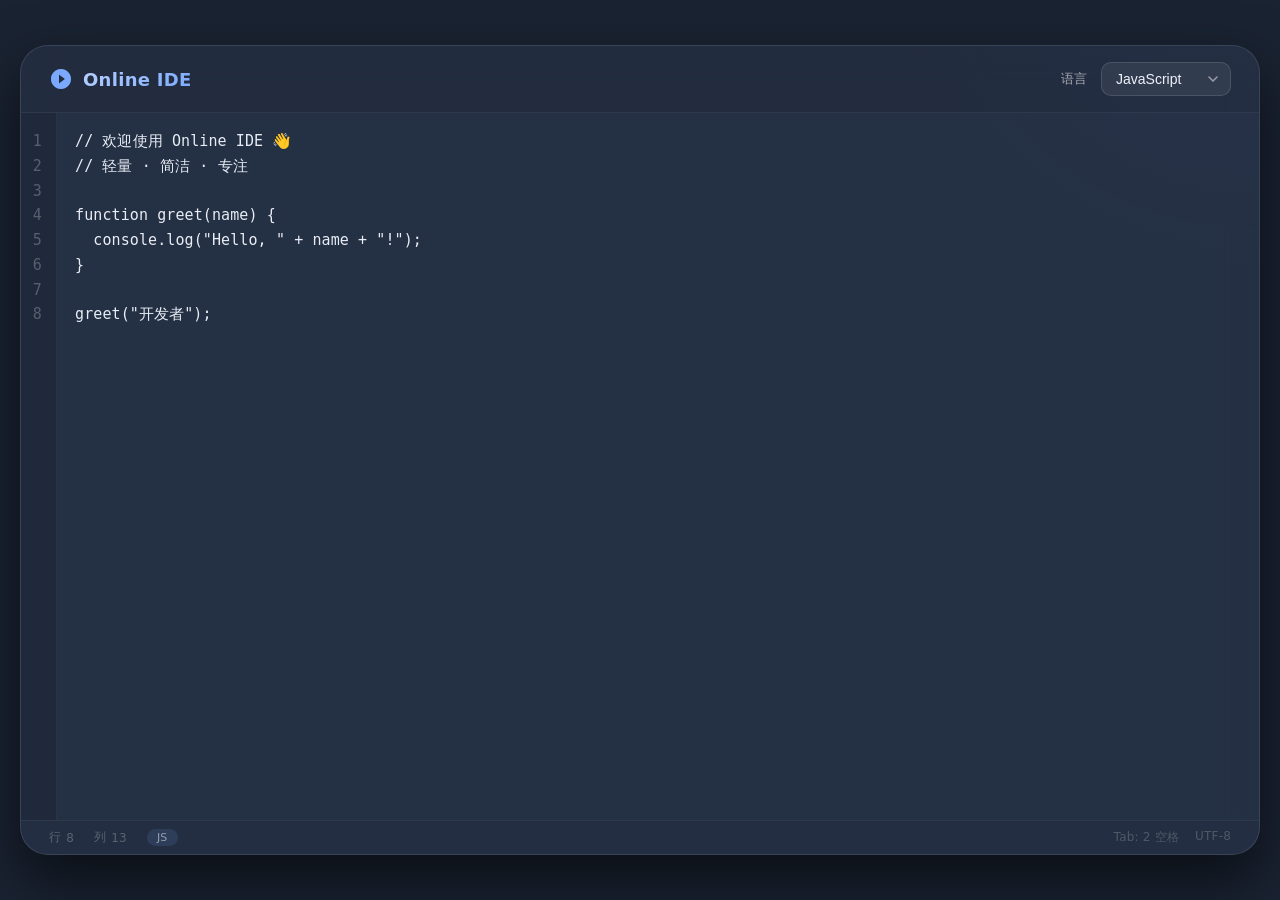
<file: Oldprogramming.html>
<!-- <!DOCTYPE html>
<html lang="zh-CN">

<head>
    <meta charset="UTF-8" />
    <meta name="viewport" content="width=device-width, initial-scale=1.0" />
    <title>WiPhi Blog</title>
    <link rel="stylesheet" href="style.css" />
    <style>
        #ide {
            position: fixed;
            display: flex;
            left: 180px;
            top: 50px;
            right: 50px;
            bottom: 100px;
            background-color: rgba(46, 59, 84, 0.8);
            
        }
    </style>
</head>
<body>
    <div id="menu-placeholder"></div>
    <script>
        fetch('./header.html')
            .then(response => response.text())
            .then(data => {
                document.getElementById('menu-placeholder').innerHTML = data;
            });
    </script>

    <div class="glass" id="ide">
        <h1 style="position: fixed; left: 50px; color: white">Online IDE</h1>

    </div>

    <link rel="stylesheet" href="style.css" />
</body>
</html> -->


<!DOCTYPE html>
<html lang="zh-CN">

<head>
    <meta charset="UTF-8" />
    <meta name="viewport" content="width=device-width, initial-scale=1.0" />
    <title>WiPhi Online </title>
    <style>
        /* ===== 全局重置 & 字体 ===== */
        * {
            margin: 0;
            padding: 0;
            box-sizing: border-box;
        }

        body {
            background: #1a2332;
            font-family: 'Inter', 'Segoe UI', system-ui, -apple-system, sans-serif;
            min-height: 100vh;
            display: flex;
            align-items: center;
            justify-content: center;
            padding: 20px;
        }

        /* ===== 毛玻璃容器 ===== */
        .glass {
            background: rgba(46, 59, 84, 0.72);
            backdrop-filter: blur(18px);
            -webkit-backdrop-filter: blur(18px);
            border-radius: 28px;
            border: 1px solid rgba(255, 255, 255, 0.08);
            box-shadow: 0 25px 60px rgba(0, 0, 0, 0.6);
            width: 100%;
            max-width: 1300px;
            height: 90vh;
            min-height: 520px;
            display: flex;
            flex-direction: column;
            overflow: hidden;
            transition: height 0.2s;
            position: relative;
        }

        /* ===== 顶部栏 ===== */
        .ide-header {
            display: flex;
            align-items: center;
            justify-content: space-between;
            padding: 16px 28px;
            border-bottom: 1px solid rgba(255, 255, 255, 0.06);
            flex-shrink: 0;
            background: rgba(0, 0, 0, 0.15);
        }

        .ide-header .brand {
            display: flex;
            align-items: center;
            gap: 10px;
            color: #eef2f8;
            font-weight: 600;
            font-size: 18px;
            letter-spacing: 0.3px;
            user-select: none;
        }

        .ide-header .brand svg {
            width: 24px;
            height: 24px;
            fill: #7aa9ff;
        }

        .ide-header .brand span {
            background: linear-gradient(135deg, #b7d0ff, #7aa9ff);
            -webkit-background-clip: text;
            background-clip: text;
            -webkit-text-fill-color: transparent;
            font-weight: 700;
        }

        .ide-header .controls {
            display: flex;
            align-items: center;
            gap: 14px;
        }

        .ide-header .controls label {
            color: rgba(255, 255, 255, 0.6);
            font-size: 13px;
            font-weight: 500;
            letter-spacing: 0.2px;
        }

        .ide-header .controls select {
            background: rgba(255, 255, 255, 0.07);
            border: 1px solid rgba(255, 255, 255, 0.12);
            border-radius: 10px;
            padding: 8px 16px 8px 14px;
            font-size: 14px;
            font-weight: 500;
            color: #eef2f8;
            cursor: pointer;
            outline: none;
            transition: all 0.2s;
            appearance: none;
            -webkit-appearance: none;
            background-image: url("data:image/svg+xml,%3Csvg xmlns='http://www.w3.org/2000/svg' width='10' height='6'%3E%3Cpath d='M1 1l4 4 4-4' stroke='rgba(255,255,255,0.5)' stroke-width='1.5' fill='none' stroke-linecap='round'/%3E%3C/svg%3E");
            background-repeat: no-repeat;
            background-position: right 12px center;
            padding-right: 34px;
            min-width: 130px;
        }

        .ide-header .controls select:hover {
            background-color: rgba(255, 255, 255, 0.12);
            border-color: rgba(255, 255, 255, 0.2);
        }

        .ide-header .controls select:focus {
            border-color: #7aa9ff;
            box-shadow: 0 0 0 3px rgba(122, 169, 255, 0.2);
        }

        .ide-header .controls select option {
            background: #1e2a3a;
            color: #eef2f8;
        }

        /* ===== 编辑器主体 ===== */
        .editor-body {
            display: flex;
            flex: 1;
            min-height: 0;
            padding: 0 0 0 0;
            position: relative;
        }

        /* ===== 行号区域 ===== */
        .line-numbers {
            flex-shrink: 0;
            width: 56px;
            padding: 16px 0 16px 0;
            background: rgba(0, 0, 0, 0.2);
            border-right: 1px solid rgba(255, 255, 255, 0.05);
            overflow: hidden;
            user-select: none;
            position: relative;
            font-family: 'JetBrains Mono', 'Fira Code', 'Cascadia Code', 'Menlo', 'Consolas', monospace;
            font-size: 15px;
            line-height: 1.65;
            color: rgba(255, 255, 255, 0.25);
            text-align: right;
            padding-right: 14px;
            letter-spacing: 0.2px;
            transition: width 0.15s;
        }

        .line-numbers .line-num-inner {
            padding-top: 0;
            white-space: pre;
            will-change: transform;
        }

        .line-numbers .line-num-inner span {
            display: block;
            font-variant-numeric: tabular-nums;
        }

        /* ===== Textarea 编辑区 ===== */
        .editor-textarea-wrap {
            flex: 1;
            position: relative;
            min-width: 0;
            background: rgba(0, 0, 0, 0.08);
        }

        .editor-textarea-wrap textarea {
            width: 100%;
            height: 100%;
            padding: 16px 20px 16px 18px;
            border: none;
            outline: none;
            resize: none;
            background: transparent;
            font-family: 'JetBrains Mono', 'Fira Code', 'Cascadia Code', 'Menlo', 'Consolas', monospace;
            font-size: 15px;
            line-height: 1.65;
            color: #e8edf5;
            caret-color: #7aa9ff;
            tab-size: 2;
            -moz-tab-size: 2;
            letter-spacing: 0.1px;
            overflow: auto;
        }

        .editor-textarea-wrap textarea::selection {
            background: rgba(122, 169, 255, 0.3);
        }

        .editor-textarea-wrap textarea::placeholder {
            color: rgba(255, 255, 255, 0.18);
            font-style: italic;
            font-weight: 400;
            letter-spacing: 0.2px;
        }

        .editor-textarea-wrap textarea::-webkit-scrollbar {
            width: 8px;
            height: 8px;
        }

        .editor-textarea-wrap textarea::-webkit-scrollbar-track {
            background: rgba(255, 255, 255, 0.03);
            border-radius: 4px;
        }

        .editor-textarea-wrap textarea::-webkit-scrollbar-thumb {
            background: rgba(255, 255, 255, 0.12);
            border-radius: 4px;
            transition: background 0.2s;
        }

        .editor-textarea-wrap textarea::-webkit-scrollbar-thumb:hover {
            background: rgba(255, 255, 255, 0.2);
        }

        .editor-textarea-wrap textarea::-webkit-scrollbar-corner {
            background: transparent;
        }

        /* ===== 底部状态栏 ===== */
        .ide-footer {
            flex-shrink: 0;
            padding: 8px 28px;
            border-top: 1px solid rgba(255, 255, 255, 0.05);
            display: flex;
            justify-content: space-between;
            align-items: center;
            font-size: 12px;
            color: rgba(255, 255, 255, 0.25);
            background: rgba(0, 0, 0, 0.1);
            font-weight: 450;
            letter-spacing: 0.2px;
        }

        .ide-footer .status-left {
            display: flex;
            gap: 20px;
        }

        .ide-footer .status-left span {
            display: flex;
            align-items: center;
            gap: 5px;
        }

        .ide-footer .status-left .badge {
            background: rgba(122, 169, 255, 0.12);
            padding: 2px 10px;
            border-radius: 20px;
            color: rgba(255, 255, 255, 0.5);
            font-size: 11px;
        }

        .ide-footer .status-right {
            display: flex;
            gap: 16px;
            color: rgba(255, 255, 255, 0.2);
        }

        /* ===== 空状态 ===== */
        .editor-empty-hint {
            position: absolute;
            top: 50%;
            left: 50%;
            transform: translate(-50%, -50%);
            color: rgba(255, 255, 255, 0.06);
            font-size: 15px;
            font-weight: 400;
            pointer-events: none;
            letter-spacing: 0.3px;
            white-space: nowrap;
            font-family: 'Inter', system-ui, sans-serif;
        }

        /* ===== 滚动同步 - 行号区域滚动条隐藏 ===== */
        .line-numbers::-webkit-scrollbar {
            width: 0;
            height: 0;
        }

        .line-numbers {
            scrollbar-width: none;
            -ms-overflow-style: none;
        }

        /* ===== 响应式 ===== */
        @media (max-width: 768px) {
            body {
                padding: 10px;
            }
            .glass {
                height: 94vh;
                border-radius: 18px;
                min-height: 400px;
            }
            .ide-header {
                padding: 12px 18px;
                flex-wrap: wrap;
                gap: 8px;
            }
            .ide-header .brand {
                font-size: 15px;
            }
            .ide-header .controls select {
                min-width: 100px;
                font-size: 13px;
                padding: 6px 30px 6px 12px;
            }
            .line-numbers {
                width: 42px;
                padding-right: 10px;
                font-size: 13px;
                padding-left: 6px;
            }
            .editor-textarea-wrap textarea {
                font-size: 13px;
                padding: 12px 14px 12px 14px;
            }
            .ide-footer {
                padding: 6px 16px;
                font-size: 11px;
                flex-wrap: wrap;
                gap: 4px;
            }
            .ide-footer .status-left {
                gap: 10px;
                flex-wrap: wrap;
            }
            .editor-empty-hint {
                font-size: 12px;
            }
        }

        @media (max-width: 480px) {
            .ide-header .brand {
                font-size: 13px;
            }
            .ide-header .brand svg {
                width: 18px;
                height: 18px;
            }
            .ide-header .controls label {
                font-size: 11px;
            }
            .ide-header .controls select {
                min-width: 80px;
                font-size: 12px;
                padding: 4px 26px 4px 10px;
            }
            .line-numbers {
                width: 34px;
                padding-right: 6px;
                font-size: 11px;
                padding-left: 4px;
            }
            .editor-textarea-wrap textarea {
                font-size: 12px;
                padding: 10px 10px 10px 12px;
                line-height: 1.6;
            }
            .ide-footer {
                font-size: 10px;
                padding: 4px 12px;
            }
        }

        /* ===== 自定义滚动条 (Firefox) ===== */
        .editor-textarea-wrap textarea {
            scrollbar-width: thin;
            scrollbar-color: rgba(255, 255, 255, 0.12) transparent;
        }

        /* ===== 主题微光 ===== */
        .glass::before {
            content: '';
            position: absolute;
            top: -50%;
            right: -30%;
            width: 60%;
            height: 80%;
            background: radial-gradient(ellipse, rgba(122, 169, 255, 0.04) 0%, transparent 70%);
            pointer-events: none;
            border-radius: 50%;
            z-index: 0;
        }

        .glass>* {
            position: relative;
            z-index: 1;
        }

        /* ===== 行号活跃行高亮 (可选) ===== */
        .line-numbers .active-line {
            color: rgba(255, 255, 255, 0.5);
        }

        /* ===== 加载字体 (后备) ===== */
        @supports (font-variation-settings: normal) {
            .line-numbers,
            .editor-textarea-wrap textarea {
                font-family: 'JetBrains Mono', 'Fira Code', 'Cascadia Code', monospace;
            }
        }
    </style>
</head>

<body>

    <div class="glass" id="app">

        <!-- ===== 顶部栏 ===== -->
        <header class="ide-header">
            <div class="brand">
                <svg viewBox="0 0 24 24" width="24" height="24">
                    <path d="M12 2C6.48 2 2 6.48 2 12s4.48 10 10 10 10-4.48 10-10S17.52 2 12 2zm-2 14.5v-9l6 4.5-6 4.5z"/>
                    <path d="M12 2C6.48 2 2 6.48 2 12s4.48 10 10 10 10-4.48 10-10S17.52 2 12 2zm-2 14.5v-9l6 4.5-6 4.5z" opacity="0.3"/>
                </svg>
                <span>Online IDE</span>
            </div>
            <div class="controls">
                <label for="langSelect">语言</label>
                <select id="langSelect">
                    <option value="javascript">JavaScript</option>
                    <option value="python">Python</option>
                    <option value="html">HTML</option>
                    <option value="css">CSS</option>
                    <option value="java">Java</option>
                    <option value="cpp">C++</option>
                    <option value="csharp">C#</option>
                    <option value="go">Go</option>
                    <option value="rust">Rust</option>
                    <option value="typescript">TypeScript</option>
                    <option value="php">PHP</option>
                    <option value="ruby">Ruby</option>
                    <option value="swift">Swift</option>
                    <option value="kotlin">Kotlin</option>
                    <option value="sql">SQL</option>
                    <option value="shell">Shell</option>
                </select>
            </div>
        </header>

        <!-- ===== 编辑器主体 ===== -->
        <div class="editor-body">

            <!-- 行号 -->
            <div class="line-numbers" id="lineNumbers">
                <div class="line-num-inner" id="lineNumInner">
                    <span>1</span>
                </div>
            </div>

            <!-- 文本输入 -->
            <div class="editor-textarea-wrap">
                <textarea id="codeEditor" placeholder="在此输入代码…" spellcheck="false" autofocus></textarea>
                <div class="editor-empty-hint" id="emptyHint">⌨️ 开始编码</div>
            </div>
        </div>

        <!-- ===== 底部状态栏 ===== -->
        <footer class="ide-footer">
            <div class="status-left">
                <span>
                    <span>行</span>
                    <span id="lineCount">1</span>
                </span>
                <span>
                    <span>列</span>
                    <span id="colCount">0</span>
                </span>
                <span class="badge" id="langBadge">JS</span>
            </div>
            <div class="status-right">
                <span>Tab: 2 空格</span>
                <span>UTF-8</span>
            </div>
        </footer>
    </div>

    <script>
        (function() {
            'use strict';

            // ===== DOM 引用 =====
            const editor = document.getElementById('codeEditor');
            const lineNumInner = document.getElementById('lineNumInner');
            const lineNumbers = document.getElementById('lineNumbers');
            const lineCountEl = document.getElementById('lineCount');
            const colCountEl = document.getElementById('colCount');
            const langSelect = document.getElementById('langSelect');
            const langBadge = document.getElementById('langBadge');
            const emptyHint = document.getElementById('emptyHint');

            // ===== 语言占位符映射 =====
            const placeholders = {
                javascript: '// 输入 JavaScript 代码…',
                python: '# 输入 Python 代码…',
                html: '<!-- 输入 HTML 代码… -->',
                css: '/* 输入 CSS 代码… */',
                java: '// 输入 Java 代码…',
                cpp: '// 输入 C++ 代码…',
                csharp: '// 输入 C# 代码…',
                go: '// 输入 Go 代码…',
                rust: '// 输入 Rust 代码…',
                typescript: '// 输入 TypeScript 代码…',
                php: '<?php // 输入 PHP 代码… ?>',
                ruby: '# 输入 Ruby 代码…',
                swift: '// 输入 Swift 代码…',
                kotlin: '// 输入 Kotlin 代码…',
                sql: '-- 输入 SQL 代码…',
                shell: '# 输入 Shell 代码…'
            };

            const langBadges = {
                javascript: 'JS',
                python: 'PY',
                html: 'HTML',
                css: 'CSS',
                java: 'JAVA',
                cpp: 'C++',
                csharp: 'C#',
                go: 'GO',
                rust: 'RS',
                typescript: 'TS',
                php: 'PHP',
                ruby: 'RB',
                swift: 'SWIFT',
                kotlin: 'KT',
                sql: 'SQL',
                shell: 'SH'
            };

            // ===== 更新行号 =====
            function updateLineNumbers() {
                const text = editor.value;
                const lines = text.split('\n');
                const count = lines.length;

                // 生成行号 HTML
                let html = '';
                for (let i = 1; i <= count; i++) {
                    html += `<span>${i}</span>`;
                }
                lineNumInner.innerHTML = html || '<span>1</span>';

                // 更新状态栏
                lineCountEl.textContent = count;

                // 显示/隐藏空状态提示
                if (text.trim() === '' && count <= 1) {
                    emptyHint.style.display = 'block';
                } else {
                    emptyHint.style.display = 'none';
                }

                // 同步滚动
                syncScroll();
            }

            // ===== 同步滚动 =====
            function syncScroll() {
                lineNumbers.scrollTop = editor.scrollTop;
            }

            // ===== 更新行列位置 =====
            function updateCursorPosition() {
                const text = editor.value;
                const pos = editor.selectionStart;
                const lines = text.substring(0, pos).split('\n');
                const row = lines.length;
                const col = lines[lines.length - 1].length;
                colCountEl.textContent = col;
                // 行号已经在 updateLineNumbers 中更新了
            }

            // ===== 语言切换 =====
            function applyLanguage(lang) {
                const placeholder = placeholders[lang] || '在此输入代码…';
                editor.placeholder = placeholder;
                const badge = langBadges[lang] || lang.toUpperCase().slice(0, 3);
                langBadge.textContent = badge;
                // 可选：添加一个数据属性
                editor.dataset.lang = lang;
            }

            // ===== 处理输入事件 =====
            function onInput() {
                updateLineNumbers();
                updateCursorPosition();
            }

            // ===== 处理选择/光标移动 =====
            function onCursorMove() {
                updateCursorPosition();
            }

            // ===== 处理滚动 =====
            function onScroll() {
                syncScroll();
            }

            // ===== 处理 Tab 键 =====
            function onTabKey(e) {
                if (e.key === 'Tab') {
                    e.preventDefault();
                    const start = editor.selectionStart;
                    const end = editor.selectionEnd;
                    const text = editor.value;
                    // 插入 2 个空格
                    const indent = '  ';
                    editor.value = text.substring(0, start) + indent + text.substring(end);
                    editor.selectionStart = editor.selectionEnd = start + indent.length;
                    onInput();
                }
            }

            // ===== 窗口尺寸变化时保持行号对齐 =====
            function onResize() {
                // 行号区域宽度自适应（根据最大行数）
                const lineCount = lineNumInner.children.length || 1;
                const digitCount = String(lineCount).length;
                const minWidth = 36;
                const width = Math.max(minWidth, digitCount * 12 + 24);
                lineNumbers.style.width = width + 'px';
            }

            // ===== 初始化 =====
            function init() {
                // 设置默认语言
                const defaultLang = 'javascript';
                langSelect.value = defaultLang;
                applyLanguage(defaultLang);

                // 初始内容 (示例)
                editor.value = `// 欢迎使用 Online IDE 👋\n// 轻量 · 简洁 · 专注\n\nfunction greet(name) {\n  console.log("Hello, " + name + "!");\n}\n\ngreet("开发者");`;

                // 更新所有
                onInput();
                onResize();

                // 绑定事件
                editor.addEventListener('input', onInput);
                editor.addEventListener('scroll', onScroll);
                editor.addEventListener('keydown', onTabKey);
                editor.addEventListener('click', onCursorMove);
                editor.addEventListener('keyup', onCursorMove);
                editor.addEventListener('select', onCursorMove);

                // 语言切换
                langSelect.addEventListener('change', function() {
                    const lang = this.value;
                    applyLanguage(lang);
                    // 聚焦编辑器
                    editor.focus();
                });

                // 窗口尺寸变化
                window.addEventListener('resize', onResize);

                // 点击编辑器时隐藏空提示
                editor.addEventListener('focus', function() {
                    if (editor.value.trim() === '' && editor.value.split('\n').length <= 1) {
                        emptyHint.style.display = 'none';
                    }
                });

                editor.addEventListener('blur', function() {
                    if (editor.value.trim() === '' && editor.value.split('\n').length <= 1) {
                        emptyHint.style.display = 'block';
                    }
                });

                // 额外：当编辑器内容为空时，显示空提示
                // 已经包含在 updateLineNumbers 中

                // 小技巧：点击行号区域聚焦编辑器
                lineNumbers.addEventListener('click', function() {
                    editor.focus();
                });

                console.log('✨ Online IDE 已启动');
            }

            // ===== DOM 就绪后初始化 =====
            if (document.readyState === 'loading') {
                document.addEventListener('DOMContentLoaded', init);
            } else {
                init();
            }

        })();
    </script>

</body>

</html>
</file>
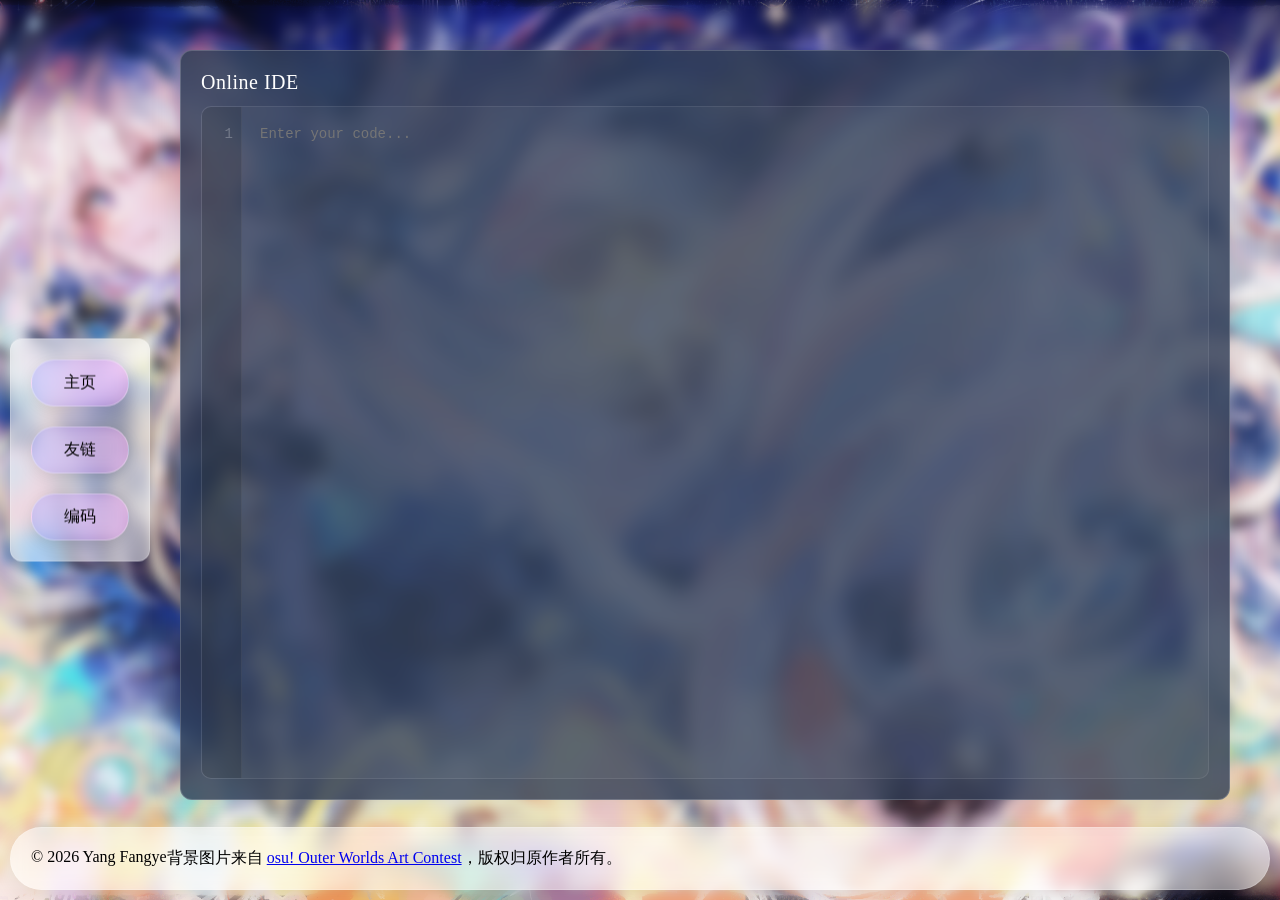
<file: programming.html>
<!DOCTYPE html>
<html lang="zh-CN">

<head>
    <meta charset="UTF-8" />
    <meta name="viewport" content="width=device-width, initial-scale=1.0" />
    <title>WiPhi Blog</title>
    <link rel="stylesheet" href="style.css" />
    <style>
        /* 保持原有 #ide 样式，额外添加内部布局 */
        #ide {
            position: fixed;
            display: flex;
            flex-direction: column;
            left: 180px;
            top: 50px;
            right: 50px;
            bottom: 100px;
            background-color: rgba(46, 59, 84, 0.8);
            padding: 20px;
            box-sizing: border-box;
            gap: 12px;
        }

        #ide h1 {
            margin: 0;
            color: white;
            font-size: 20px;
            flex-shrink: 0;
            font-weight: 500;
            letter-spacing: 0.5px;
        }

        /* 编辑器包裹层（行号 + textarea 水平排列） */
        .editor-wrapper {
            flex: 1;
            display: flex;
            min-height: 0;          /* 防止flex溢出 */
            border-radius: 10px;
            overflow: hidden;       /* 圆角裁剪 */
            background: rgba(255, 255, 255, 0.04);
            border: 1px solid rgba(255, 255, 255, 0.08);
        }

        /* 行号区域 */
        .line-numbers {
            padding: 16px 8px 16px 14px;
            background: rgba(0, 0, 0, 0.15);
            color: rgba(255, 255, 255, 0.25);
            font-family: 'Consolas', 'Monaco', 'Courier New', monospace;
            font-size: 14px;
            line-height: 1.6;
            text-align: right;
            user-select: none;
            overflow: hidden;
            flex-shrink: 0;
            min-width: 40px;
            white-space: pre;
            box-sizing: border-box;
            border-right: 1px solid rgba(255, 255, 255, 0.06);
        }

        /* textarea 样式（原有基础上微调） */
        #ide textarea {
            flex: 1;
            width: 100%;
            padding: 16px 18px;
            background: transparent;       /* 透明，由父容器背景托底 */
            border: none;
            border-radius: 0;
            color: #e6edf5;
            font-size: 14px;
            font-family: 'Consolas', 'Monaco', 'Courier New', monospace;
            line-height: 1.6;
            resize: none;
            outline: none;
            box-sizing: border-box;
            /* 滚动条已在父容器内，无需额外边框 */
        }

        /* 聚焦时由父容器边框控制，textarea 本身无边框 */
        .editor-wrapper:focus-within {
            border-color: rgba(255, 255, 255, 0.25);
            background: rgba(255, 255, 255, 0.07);
        }

        /* 滚动条美化（直接作用于 textarea） */
        #ide textarea::-webkit-scrollbar {
            width: 5px;
        }
        #ide textarea::-webkit-scrollbar-track {
            background: rgba(255, 255, 255, 0.05);
            border-radius: 10px;
        }
        #ide textarea::-webkit-scrollbar-thumb {
            background: rgba(255, 255, 255, 0.15);
            border-radius: 10px;
        }
        #ide textarea::-webkit-scrollbar-thumb:hover {
            background: rgba(255, 255, 255, 0.25);
        }
        #ide textarea {
            scrollbar-width: thin;
            scrollbar-color: rgba(255,255,255,0.15) rgba(255,255,255,0.05);
        }

        /* 确保光标闪烁可见（默认已闪烁，此处设置亮色） */
        #ide textarea {
            caret-color: #a0c8ff;
        }
    </style>
</head>
<body>
    <div id="menu-placeholder"></div>
    <script>
        fetch('./header.html')
            .then(response => response.text())
            .then(data => {
                document.getElementById('menu-placeholder').innerHTML = data;
            });
    </script>

    <div class="glass" id="ide">
        <h1>Online IDE</h1>
        <div class="editor-wrapper">
            <!-- 行号 -->
            <div class="line-numbers" id="lineNumbers">1</div>
            <!-- 文本框 -->
            <textarea id="codeEditor" placeholder="Enter your code..." spellcheck="false"></textarea>
        </div>
    </div>

    <script>
        (function() {
            const editor = document.getElementById('codeEditor');
            const lineNumbers = document.getElementById('lineNumbers');

            // ---------- 更新行号 ----------
            function updateLineNumbers() {
                const lines = editor.value.split('\n').length;
                let nums = '';
                for (let i = 1; i <= lines; i++) {
                    nums += i + '\n';
                }
                lineNumbers.textContent = nums;
            }

            // ---------- 同步滚动 ----------
            editor.addEventListener('scroll', function() {
                lineNumbers.scrollTop = this.scrollTop;
            });

            // ---------- 输入时更新行号 ----------
            editor.addEventListener('input', updateLineNumbers);

            // ---------- Tab 键插入四个空格 ----------
            editor.addEventListener('keydown', function(e) {
                if (e.key === 'Tab') {
                    e.preventDefault();
                    const start = this.selectionStart;
                    const end = this.selectionEnd;
                    // 插入四个空格
                    this.value = this.value.substring(0, start) + '    ' + this.value.substring(end);
                    // 将光标置于插入的四个空格之后
                    this.selectionStart = this.selectionEnd = start + 4;
                    // 触发行号更新
                    updateLineNumbers();
                    // 手动触发滚动同步（以防内容变化导致滚动偏移）
                    lineNumbers.scrollTop = this.scrollTop;
                }
            });

            // ---------- 初始化 ----------
            updateLineNumbers();
            // 初次同步滚动
            setTimeout(() => {
                lineNumbers.scrollTop = editor.scrollTop;
            }, 0);

            // ---------- 光标闪烁（默认已闪烁，无需额外处理，仅确保 caret-color 已设置） ----------
            // 额外：当编辑器失去/获得焦点时，行号颜色可微调（可选），但不做多余操作。
        })();
    </script>
</body>
</html>
</file>
<file: style.css>
.profile {
    position: fixed;
    display: flex;
    flex-direction: column;
    top: 20px;
    right: 20px;
    padding: 10px 20px;
    width: fit-content;
}

.glass {
    background-color: rgba(255, 255, 255, 0.5);

    /* 背景模糊 */
    backdrop-filter: blur(8px);
    border-radius: 12px;
    /* 圆角 */
    border: 1px solid rgba(255, 255, 255, 0.18);
    /* 半透明白色边框 */
    box-shadow: 0 8px 32px rgba(0, 0, 0, 0.1);
    /* 轻微阴影增加立体感 */
    transition: all 0.3s ease;
    /* 添加平滑过渡 */
}

body {
    background-image: url("blurred-image.png");
    background-repeat: no-repeat;
    background-size: cover;
    background-attachment: fixed;
    background-position: center;
}

.menu {
    position: fixed;
    top: 50%;
    left: 80px;
    transform: translate(-50%, -50%);
    /* 偏移自身宽高的一半 */
    display: flex;
    flex-direction: column;
    justify-content: center;
    align-items: start;
    padding: 20px 20px;
    gap: 20px
}

/* 毛玻璃按钮 */
.menu-item {
    padding: 12px 32px;
    background: linear-gradient(to right, rgba(0, 0, 255, 0.15), rgba(255, 0, 255, 0.15));
    backdrop-filter: blur(8px);
    -webkit-backdrop-filter: blur(8px);
    border: 1px solid rgba(255, 255, 255, 0.3);
    border-radius: 50px;
    font-size: 16px;
    font-weight: 500;
    cursor: pointer;
    transition: all 0.3s ease;
    box-shadow: 0 4px 15px rgba(0, 0, 0, 0.1);
}

.menu-item:hover {
    background: rgba(255, 255, 255, 0.30);
    transform: translateY(-2px) scale(1.02);
    box-shadow: 0 8px 30px rgba(0, 0, 0, 0.2);
    border-color: rgba(255, 255, 255, 0.6);
}

.menu-item:active {
    transform: scale(0.96);
}

.footer {
    padding: 20px 20px;
    position: fixed;
    bottom: 10px;
    left: 10px;
    right: 10px;
    display: flex;
    border-radius: 50px;
}

.paper-review {
    display: flex;
    flex-direction: column;
    padding: 20px;
    width: 100%;
    line-height: 10px;
    position: relative;
    box-sizing: border-box;
    flex-shrink: 0;
    /* 防止被压缩 */
}

/* 卡片悬停效果 */
.paper-review:hover {
    transform: translateY(-4px);
    box-shadow: 0 12px 40px rgba(0, 0, 0, 0.15);
    background-color: rgba(255, 255, 255, 0.7);
    scale: 1.01;
}

.paper {
    position: fixed;
    display: flex;
    left: 200px;
    top: 80px;
    flex-direction: column;
    padding: 20px;
    right: 100px;
    line-height: 10px;
}

.papers-title {
    margin: 0;
    padding: 0;
    flex-shrink: 0;
}

.name {
    background-image: linear-gradient(to right, red, orange, yellow, lime, cyan, blue, violet);
    background-clip: text;
    -webkit-background-clip: text;
    color: transparent;
}

.tag {
    margin-right: 10px;
    padding-left: 10px;
    padding-right: 10px;
    padding-top: 5px;
    padding-bottom: 5px;
    background-color: rgba(127, 255, 212, 0.15);
}

.review-text {
    display: -webkit-box;
    -webkit-line-clamp: 2;
    -webkit-box-orient: vertical;
    line-clamp: 2;

    overflow: hidden;
    text-overflow: ellipsis;
    word-break: break-word;
    line-height: 1.6;
    max-height: 3.2em;
}

.paper-text {
    display: -webkit-box;
    -webkit-box-orient: vertical;
    overflow: hidden;
    text-overflow: ellipsis;
    word-break: break-word;
}

.papers {
    position: fixed;
    /* top: 180px; */
    top: 20px;
    bottom: 100px;
    left: 150px;
    display: flex;
    flex-direction: column;
    gap: 20px;
    padding: 20px 20px;
    overflow-y: auto;
    /* ✅ 启用垂直滚动 */
    width: calc(100% - 400px);
    /* 适配屏幕 */
    box-sizing: border-box;
    scrollbar-width: thin;
    /* Firefox 滚动条变细 */
}

/* 美化滚动条 */
.papers::-webkit-scrollbar {
    width: 6px;
}

.papers::-webkit-scrollbar-track {
    background: rgba(255, 255, 255, 0.1);
    border-radius: 10px;
}

.papers::-webkit-scrollbar-thumb {
    background: rgba(0, 0, 0, 0.2);
    border-radius: 10px;
}

.papers::-webkit-scrollbar-thumb:hover {
    background: rgba(0, 0, 0, 0.3);
}
</file>
